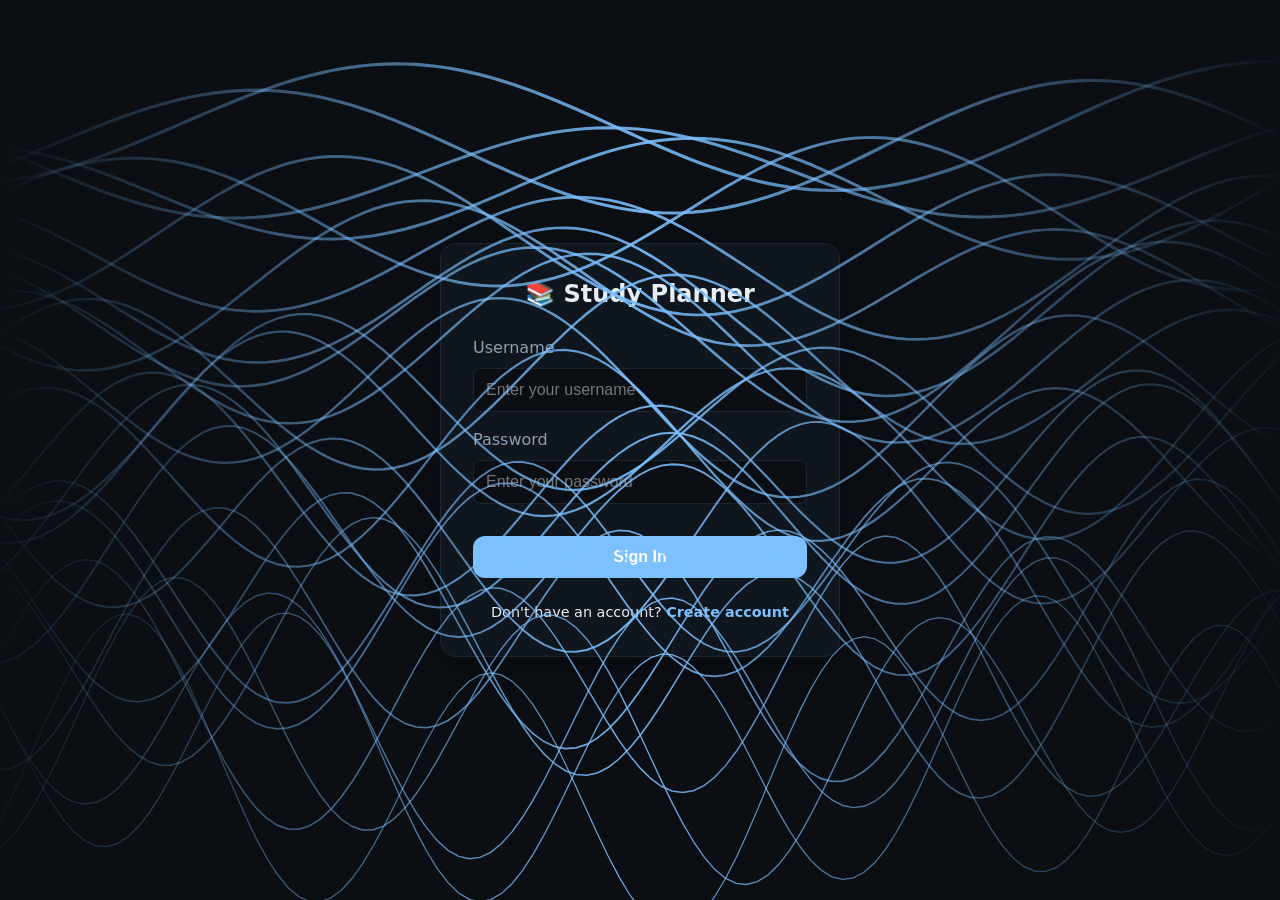
<file: login.html>
<!doctype html>
<html lang="en">

<head>
  <meta charset="utf-8" />
  <meta name="viewport" content="width=device-width, initial-scale=1" />
  <title>Study Planner · Login</title>
  <link rel="stylesheet" href="assets/style.css" />
  <style>
    body {
      display: flex;
      flex-direction: column;
      min-height: 100vh;
      background: var(--bg);
      color: var(--text);
    }

    .login-container {
      flex: 1;
      display: flex;
      align-items: center;
      justify-content: center;
      padding: 20px;
    }

    .login-card {
      width: 100%;
      max-width: 400px;
      background: var(--card);
      padding: 2rem;
      border-radius: 16px;
      box-shadow: var(--shadow);
      border: 1px solid var(--border);
    }

    .brand-title {
      text-align: center;
      font-size: 1.5rem;
      font-weight: 700;
      margin-bottom: 1.5rem;
      color: var(--text);
    }

    .form-group {
      margin-bottom: 1rem;
    }

    .form-group label {
      display: block;
      margin-bottom: 0.5rem;
      font-weight: 500;
      color: var(--muted);
    }

    .form-group input {
      width: 100%;
      padding: 0.75rem;
      border-radius: 8px;
      border: 1px solid var(--border);
      background: var(--bg);
      color: var(--text);
      font-size: 1rem;
    }

    .form-group input:focus {
      outline: none;
      border-color: var(--accent);
      box-shadow: 0 0 0 3px rgba(37, 99, 235, 0.1);
    }

    .btn-block {
      width: 100%;
      padding: 0.75rem;
      font-size: 1rem;
      margin-top: 1rem;
    }

    .auth-footer {
      text-align: center;
      margin-top: 1.5rem;
      color: var(--text);
      font-size: 0.9rem;
    }

    .auth-footer a {
      color: var(--accent);
      text-decoration: none;
      font-weight: 600;
    }

    .auth-footer a:hover {
      text-decoration: underline;
    }
  </style>
</head>

<body>
  <div class="threads-container"></div>

  <div class="login-container">
    <div class="login-card">
      <div class="brand-title">📚 Study Planner</div>
      <form id="loginForm">
        <div class="form-group">
          <label for="username">Username</label>
          <input type="text" id="username" required placeholder="Enter your username" />
        </div>
        <div class="form-group">
          <label for="password">Password</label>
          <input type="password" id="password" required placeholder="Enter your password" />
        </div>
        <button type="submit" class="primary btn-block">Sign In</button>

        <div class="auth-footer">
          Don't have an account? <a href="register.html">Create account</a>
        </div>
      </form>
    </div>
  </div>

  <script src="assets/threads.js"></script>
  <script src="assets/demo-backend.js"></script>
  <script src="assets/app.js"></script>

  <script>
    // Just init theme, don't load data (which requires auth)
    SP.ui.initThemeToggle();

    document.getElementById('loginForm').onsubmit = async (e) => {
      e.preventDefault();
      const username = document.getElementById('username').value;
      const password = document.getElementById('password').value;
      const btn = e.target.querySelector('button');

      btn.disabled = true;
      btn.textContent = 'Signing in...';

      try {
        const res = await fetch('backend/auth.php?action=login', {
          method: 'POST',
          headers: { 'Content-Type': 'application/json' },
          body: JSON.stringify({ username, password })
        });
        const data = await res.json();
        if (res.ok) {
          window.location.href = 'index.html';
        } else {
          alert(data.error || 'Login failed');
          btn.disabled = false;
          btn.textContent = 'Sign In';
        }
      } catch (err) {
        console.error(err);
        alert('Network error');
        btn.disabled = false;
        btn.textContent = 'Sign In';
      }
    };
  </script>
</body>

</html>
</file>
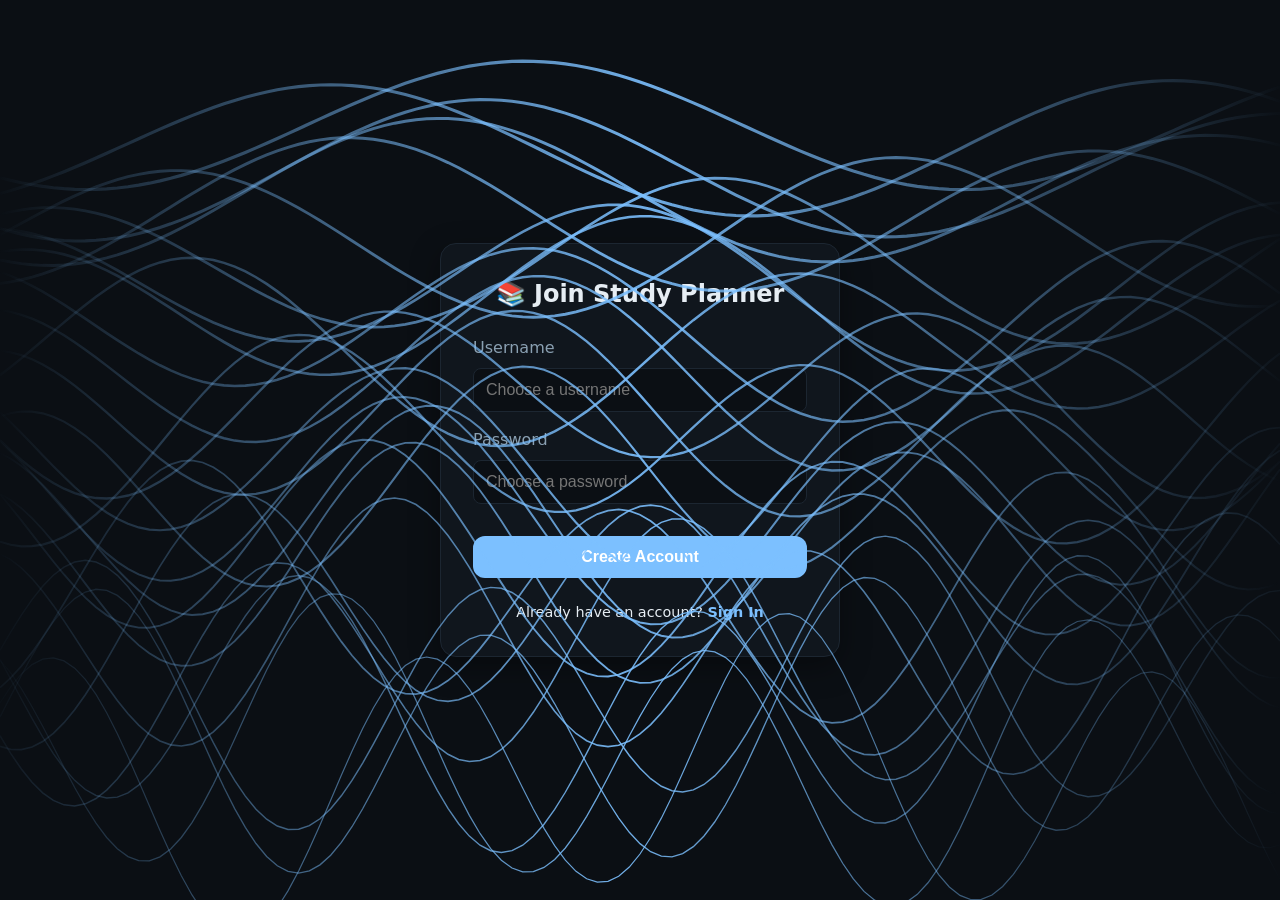
<file: register.html>
<!doctype html>
<html lang="en">

<head>
    <meta charset="utf-8" />
    <meta name="viewport" content="width=device-width, initial-scale=1" />
    <title>Study Planner · Register</title>
    <link rel="stylesheet" href="assets/style.css" />
    <style>
        body {
            display: flex;
            flex-direction: column;
            min-height: 100vh;
            background: var(--bg);
            color: var(--text);
        }

        .login-container {
            flex: 1;
            display: flex;
            align-items: center;
            justify-content: center;
            padding: 20px;
        }

        .login-card {
            width: 100%;
            max-width: 400px;
            background: var(--card);
            padding: 2rem;
            border-radius: 16px;
            box-shadow: var(--shadow);
            border: 1px solid var(--border);
        }

        .brand-title {
            text-align: center;
            font-size: 1.5rem;
            font-weight: 700;
            margin-bottom: 1.5rem;
            color: var(--text);
        }

        .form-group {
            margin-bottom: 1rem;
        }

        .form-group label {
            display: block;
            margin-bottom: 0.5rem;
            font-weight: 500;
            color: var(--muted);
        }

        .form-group input {
            width: 100%;
            padding: 0.75rem;
            border-radius: 8px;
            border: 1px solid var(--border);
            background: var(--bg);
            color: var(--text);
            font-size: 1rem;
        }

        .form-group input:focus {
            outline: none;
            border-color: var(--accent);
            box-shadow: 0 0 0 3px rgba(37, 99, 235, 0.1);
        }

        .btn-block {
            width: 100%;
            padding: 0.75rem;
            font-size: 1rem;
            margin-top: 1rem;
        }

        .auth-footer {
            text-align: center;
            margin-top: 1.5rem;
            color: var(--text);
            font-size: 0.9rem;
        }

        .auth-footer a {
            color: var(--accent);
            text-decoration: none;
            font-weight: 600;
        }

        .auth-footer a:hover {
            text-decoration: underline;
        }
    </style>
</head>

<body>
    <div class="threads-container"></div>

    <div class="login-container">
        <div class="login-card">
            <div class="brand-title">📚 Join Study Planner</div>
            <form id="registerForm">
                <div class="form-group">
                    <label for="username">Username</label>
                    <input type="text" id="username" required placeholder="Choose a username" />
                </div>
                <div class="form-group">
                    <label for="password">Password</label>
                    <input type="password" id="password" required placeholder="Choose a password" />
                </div>
                <button type="submit" class="primary btn-block">Create Account</button>

                <div class="auth-footer">
                    Already have an account? <a href="login.html">Sign In</a>
                </div>
            </form>
        </div>
    </div>

    <script src="assets/threads.js"></script>
    <script src="assets/demo-backend.js"></script>
    <script src="assets/app.js"></script>

    <script>
        SP.ui.initThemeToggle();

        document.getElementById('registerForm').onsubmit = async (e) => {
            e.preventDefault();
            const username = document.getElementById('username').value;
            const password = document.getElementById('password').value;
            const btn = e.target.querySelector('button');

            btn.disabled = true;
            btn.textContent = 'Creating account...';

            try {
                const res = await fetch('backend/auth.php?action=register', {
                    method: 'POST',
                    headers: { 'Content-Type': 'application/json' },
                    body: JSON.stringify({ username, password })
                });
                const data = await res.json();
                if (res.ok) {
                    alert('Registration successful! Please login.');
                    window.location.href = 'login.html';
                } else {
                    alert(data.error || 'Registration failed');
                    btn.disabled = false;
                    btn.textContent = 'Create Account';
                }
            } catch (err) {
                console.error(err);
                alert('Network error');
                btn.disabled = false;
                btn.textContent = 'Create Account';
            }
        };
    </script>
</body>

</html>
</file>
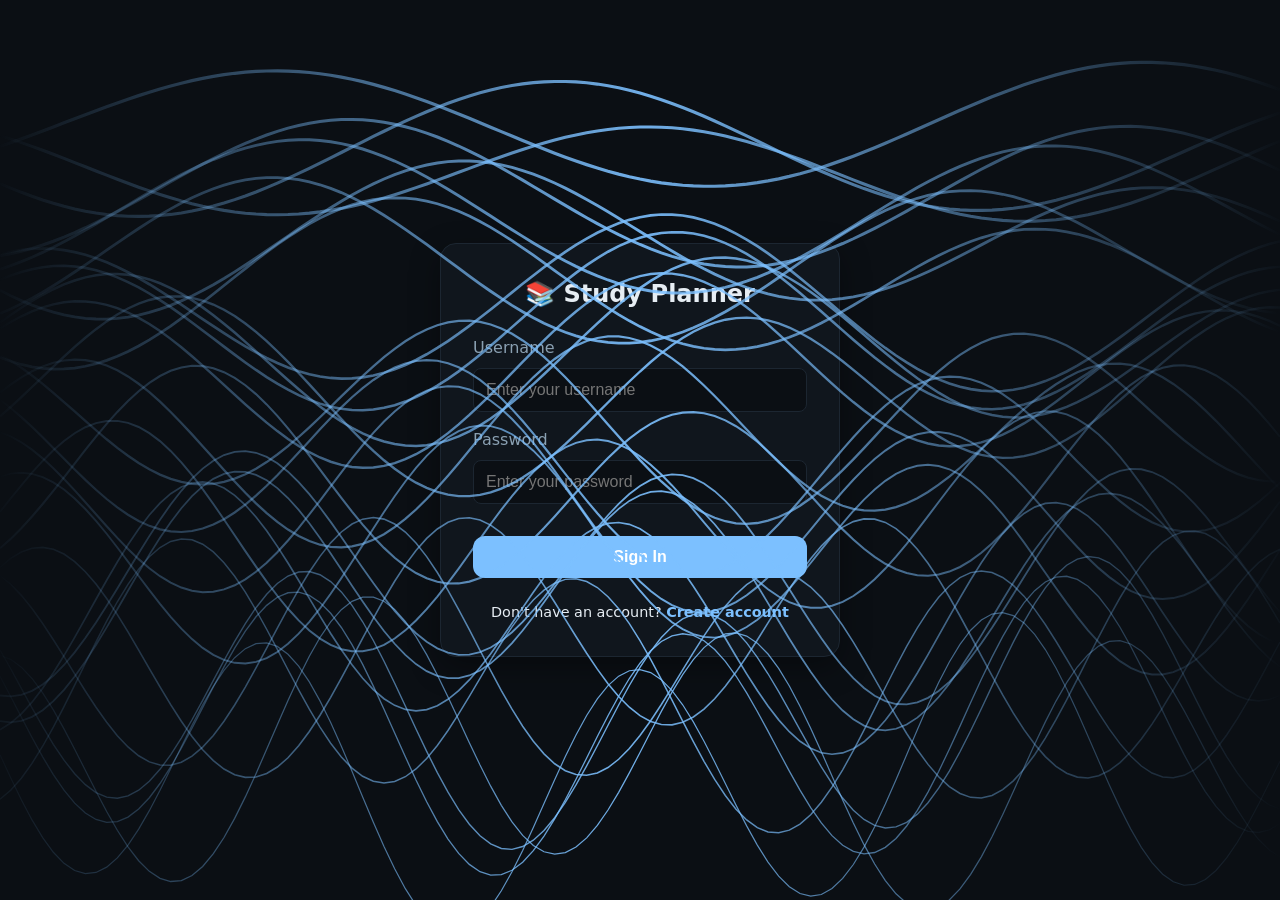
<file: lastLast-SmartStudy/login.html>
<!doctype html>
<html lang="en">

<head>
  <meta charset="utf-8" />
  <meta name="viewport" content="width=device-width, initial-scale=1" />
  <title>Study Planner · Login</title>
  <link rel="stylesheet" href="assets/style.css" />
  <style>
    body {
      display: flex;
      flex-direction: column;
      min-height: 100vh;
      background: var(--bg);
      color: var(--text);
    }

    .login-container {
      flex: 1;
      display: flex;
      align-items: center;
      justify-content: center;
      padding: 20px;
    }

    .login-card {
      width: 100%;
      max-width: 400px;
      background: var(--card);
      padding: 2rem;
      border-radius: 16px;
      box-shadow: var(--shadow);
      border: 1px solid var(--border);
    }

    .brand-title {
      text-align: center;
      font-size: 1.5rem;
      font-weight: 700;
      margin-bottom: 1.5rem;
      color: var(--text);
    }

    .form-group {
      margin-bottom: 1rem;
    }

    .form-group label {
      display: block;
      margin-bottom: 0.5rem;
      font-weight: 500;
      color: var(--muted);
    }

    .form-group input {
      width: 100%;
      padding: 0.75rem;
      border-radius: 8px;
      border: 1px solid var(--border);
      background: var(--bg);
      color: var(--text);
      font-size: 1rem;
    }

    .form-group input:focus {
      outline: none;
      border-color: var(--accent);
      box-shadow: 0 0 0 3px rgba(37, 99, 235, 0.1);
    }

    .btn-block {
      width: 100%;
      padding: 0.75rem;
      font-size: 1rem;
      margin-top: 1rem;
    }

    .auth-footer {
      text-align: center;
      margin-top: 1.5rem;
      color: var(--text);
      font-size: 0.9rem;
    }

    .auth-footer a {
      color: var(--accent);
      text-decoration: none;
      font-weight: 600;
    }

    .auth-footer a:hover {
      text-decoration: underline;
    }
  </style>
</head>

<body>
  <div class="threads-container"></div>

  <div class="login-container">
    <div class="login-card">
      <div class="brand-title">📚 Study Planner</div>
      <form id="loginForm">
        <div class="form-group">
          <label for="username">Username</label>
          <input type="text" id="username" required placeholder="Enter your username" />
        </div>
        <div class="form-group">
          <label for="password">Password</label>
          <input type="password" id="password" required placeholder="Enter your password" />
        </div>
        <button type="submit" class="primary btn-block">Sign In</button>

        <div class="auth-footer">
          Don't have an account? <a href="register.html">Create account</a>
        </div>
      </form>
    </div>
  </div>

  <script src="assets/threads.js"></script>
  <script src="assets/app.js"></script>

  <script>
    // Just init theme, don't load data (which requires auth)
    SP.ui.initThemeToggle();

    document.getElementById('loginForm').onsubmit = async (e) => {
      e.preventDefault();
      const username = document.getElementById('username').value;
      const password = document.getElementById('password').value;
      const btn = e.target.querySelector('button');

      btn.disabled = true;
      btn.textContent = 'Signing in...';

      try {
        const res = await fetch('backend/auth.php?action=login', {
          method: 'POST',
          headers: { 'Content-Type': 'application/json' },
          body: JSON.stringify({ username, password })
        });
        const data = await res.json();
        if (res.ok) {
          window.location.href = 'index.html';
        } else {
          alert(data.error || 'Login failed');
          btn.disabled = false;
          btn.textContent = 'Sign In';
        }
      } catch (err) {
        console.error(err);
        alert('Network error');
        btn.disabled = false;
        btn.textContent = 'Sign In';
      }
    };
  </script>
</body>

</html>
</file>
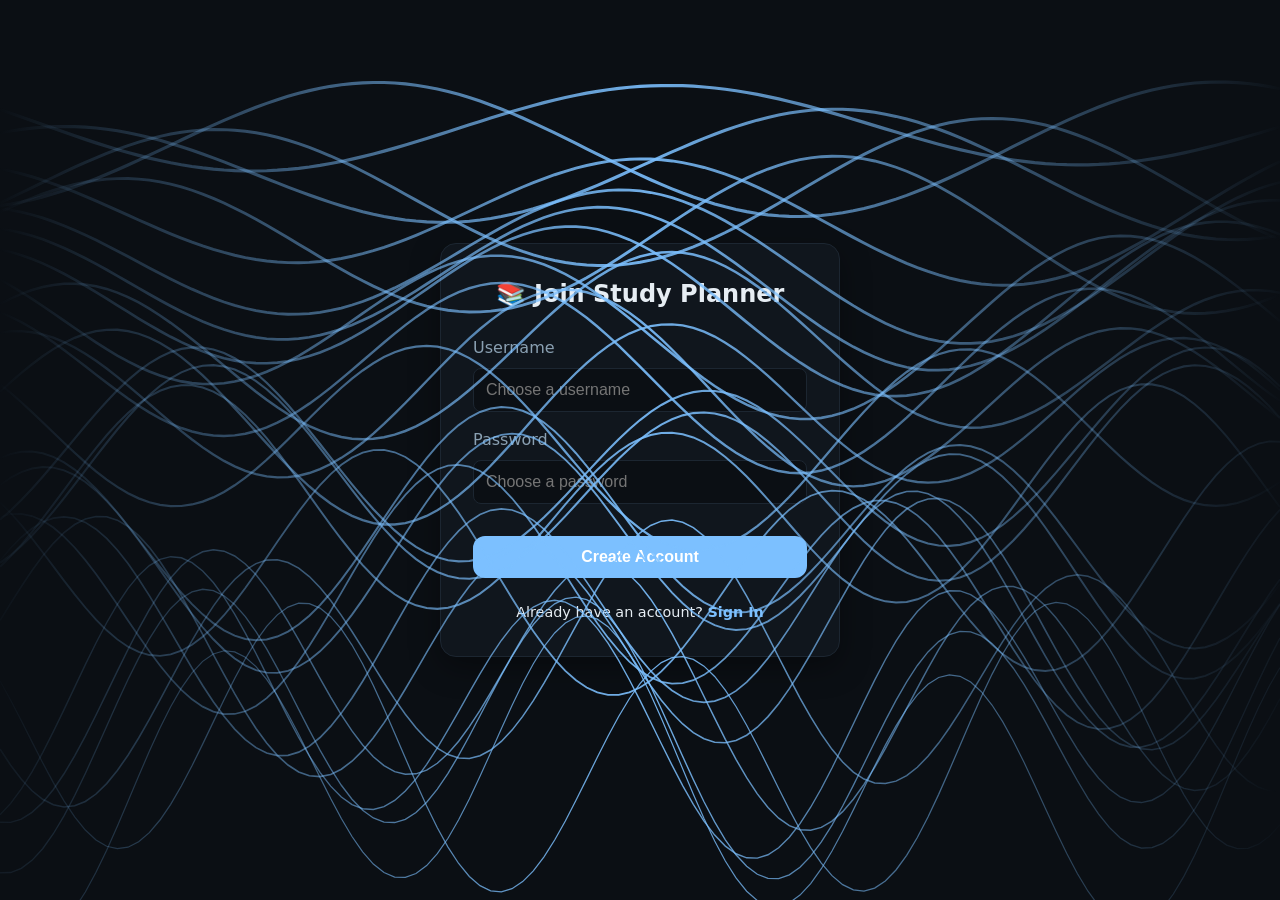
<file: lastLast-SmartStudy/register.html>
<!doctype html>
<html lang="en">

<head>
    <meta charset="utf-8" />
    <meta name="viewport" content="width=device-width, initial-scale=1" />
    <title>Study Planner · Register</title>
    <link rel="stylesheet" href="assets/style.css" />
    <style>
        body {
            display: flex;
            flex-direction: column;
            min-height: 100vh;
            background: var(--bg);
            color: var(--text);
        }

        .login-container {
            flex: 1;
            display: flex;
            align-items: center;
            justify-content: center;
            padding: 20px;
        }

        .login-card {
            width: 100%;
            max-width: 400px;
            background: var(--card);
            padding: 2rem;
            border-radius: 16px;
            box-shadow: var(--shadow);
            border: 1px solid var(--border);
        }

        .brand-title {
            text-align: center;
            font-size: 1.5rem;
            font-weight: 700;
            margin-bottom: 1.5rem;
            color: var(--text);
        }

        .form-group {
            margin-bottom: 1rem;
        }

        .form-group label {
            display: block;
            margin-bottom: 0.5rem;
            font-weight: 500;
            color: var(--muted);
        }

        .form-group input {
            width: 100%;
            padding: 0.75rem;
            border-radius: 8px;
            border: 1px solid var(--border);
            background: var(--bg);
            color: var(--text);
            font-size: 1rem;
        }

        .form-group input:focus {
            outline: none;
            border-color: var(--accent);
            box-shadow: 0 0 0 3px rgba(37, 99, 235, 0.1);
        }

        .btn-block {
            width: 100%;
            padding: 0.75rem;
            font-size: 1rem;
            margin-top: 1rem;
        }

        .auth-footer {
            text-align: center;
            margin-top: 1.5rem;
            color: var(--text);
            font-size: 0.9rem;
        }

        .auth-footer a {
            color: var(--accent);
            text-decoration: none;
            font-weight: 600;
        }

        .auth-footer a:hover {
            text-decoration: underline;
        }
    </style>
</head>

<body>
    <div class="threads-container"></div>

    <div class="login-container">
        <div class="login-card">
            <div class="brand-title">📚 Join Study Planner</div>
            <form id="registerForm">
                <div class="form-group">
                    <label for="username">Username</label>
                    <input type="text" id="username" required placeholder="Choose a username" />
                </div>
                <div class="form-group">
                    <label for="password">Password</label>
                    <input type="password" id="password" required placeholder="Choose a password" />
                </div>
                <button type="submit" class="primary btn-block">Create Account</button>

                <div class="auth-footer">
                    Already have an account? <a href="login.html">Sign In</a>
                </div>
            </form>
        </div>
    </div>

    <script src="assets/threads.js"></script>
    <script src="assets/app.js"></script>

    <script>
        SP.ui.initThemeToggle();

        document.getElementById('registerForm').onsubmit = async (e) => {
            e.preventDefault();
            const username = document.getElementById('username').value;
            const password = document.getElementById('password').value;
            const btn = e.target.querySelector('button');

            btn.disabled = true;
            btn.textContent = 'Creating account...';

            try {
                const res = await fetch('backend/auth.php?action=register', {
                    method: 'POST',
                    headers: { 'Content-Type': 'application/json' },
                    body: JSON.stringify({ username, password })
                });
                const data = await res.json();
                if (res.ok) {
                    alert('Registration successful! Please login.');
                    window.location.href = 'login.html';
                } else {
                    alert(data.error || 'Registration failed');
                    btn.disabled = false;
                    btn.textContent = 'Create Account';
                }
            } catch (err) {
                console.error(err);
                alert('Network error');
                btn.disabled = false;
                btn.textContent = 'Create Account';
            }
        };
    </script>
</body>

</html>
</file>
<file: assets/style.css>
:root{
    --bg: #0b0f14; --card:#10161d; --text:#e6edf3; --muted:#8aa0b2; --accent:#7cc0ff;
    --border: #1c2631; --pill:#0e1a24; --shadow: 0 10px 30px rgba(0,0,0,.35);
    }
    :root.light{
    --bg:#f6f7fb; --card:#ffffff; --text:#0d1720; --muted:#3f596d; --accent:#0066ff;
    --border:#dde5ee; --pill:#eef5ff; --shadow: 0 10px 25px rgba(0,0,0,.08);
    }
    *{box-sizing:border-box} html,body{margin:0;height:100%}
    body{font:16px/1.5 system-ui,Segoe UI,Arial; background:var(--bg); color:var(--text)}
    .threads-container{position:fixed;inset:0;z-index:0;pointer-events:none}
    .topbar{display:flex;align-items:center;gap:20px;padding:10px 28px;border-bottom:1px solid var(--border);position:sticky;top:0;background:var(--card);z-index:10}
    .brand{font-weight:700;text-decoration:none;color:var(--text);display:flex;align-items:center;gap:8px;font-size:15px}
    .nav{flex:1;display:flex;justify-content:center;align-items:center;gap:20px}
    .nav a{padding:8px 12px;border-radius:999px;text-decoration:none;color:var(--text);opacity:.8;font-size:14px}
    .nav a.active,.nav a:hover{background:var(--pill);opacity:1}
    .iconbtn{background:transparent;border:1px solid var(--border);border-radius:999px;padding:6px 14px;cursor:pointer;color:var(--text);font-size:13px;display:inline-flex;align-items:center;gap:6px}
    .logout-btn{margin-left:8px;font-weight:600}
    .container{max-width:1080px;margin:24px auto;padding:0 16px;position:relative;z-index:1}
    .grid{display:grid;grid-template-columns:repeat(3,1fr);gap:16px}
    .span-2{grid-column:span 2}
    .card{background:var(--card);border:1px solid var(--border);border-radius:18px;padding:16px;box-shadow:var(--shadow)}
    .row{display:flex;gap:10px;align-items:center}
    .wrap{flex-wrap:wrap}
    input,select,textarea{background:transparent;border:1px solid var(--border);border-radius:12px;color:var(--text);padding:10px 12px;outline:none;min-width:120px}
    textarea{width:100%}
    .primary{background:var(--accent);border:0;color:white;border-radius:12px;padding:10px 14px;font-weight:600;cursor:pointer}
    .ghost{background:transparent;border:1px solid var(--border);color:var(--text);border-radius:12px;padding:8px 12px;cursor:pointer}
    .pill{display:inline-block;background:var(--pill);padding:10px 14px;border-radius:999px;text-decoration:none;color:var(--text)}
    .list{display:flex;flex-direction:column;gap:10px}
    .listitem{display:flex;align-items:center;justify-content:space-between;border:1px dashed var(--border);padding:10px 12px;border-radius:12px}
    .listitem small{opacity:.7}
    .muted{opacity:.6}
    .footer{opacity:.7;text-align:center;padding:20px}
    /* Hero section on dashboard */
    .hero{position:relative;margin:18px auto 8px;max-width:1080px;padding:22px 20px;border-radius:20px;overflow:hidden;background:radial-gradient(circle at top left,rgba(124,192,255,.28),transparent 55%),radial-gradient(circle at bottom right,rgba(124,192,255,.12),transparent 60%),var(--card);border:1px solid var(--border)}
    .hero-overlay{position:absolute;inset:0;pointer-events:none;background:linear-gradient(120deg,rgba(0,0,0,.35),rgba(0,0,0,0))}
    .hero-content{position:relative;max-width:620px;z-index:1}
    .hero-tag{display:inline-flex;align-items:center;gap:6px;padding:4px 10px;border-radius:999px;font-size:12px;background:rgba(0,0,0,.3);border:1px solid rgba(255,255,255,.08);margin-bottom:8px;color:var(--muted)}
    .hero h1{margin:0 0 8px;font-size:24px;line-height:1.25;color:var(--text)}
    .hero-sub{margin:0 0 16px;font-size:14px;color:var(--muted);max-width:520px}
    .hero-actions{display:flex;flex-wrap:wrap;gap:10px}
    .btn-hero{display:inline-flex;align-items:center;justify-content:center;padding:9px 16px;border-radius:999px;font-size:14px;text-decoration:none}
    .btn-hero.primary{background:var(--accent);color:#fff;border:0}
    .btn-hero.ghost{background:transparent;color:var(--text);border:1px solid var(--border)}
    @media (max-width:768px){.hero{margin:16px;padding:18px 14px}.hero h1{font-size:20px}.hero-actions{flex-direction:column;align-items:flex-start}}
    .week{display:grid;grid-template-columns:repeat(7,1fr);gap:10px}
    .week .day{border:1px dashed var(--border);border-radius:12px;padding:8px 8px}
    .week .slot{background:var(--pill);border-radius:10px;padding:6px 8px;margin:6px 0}
    .quick{display:flex;gap:8px;flex-wrap:wrap}
    .score{font-weight:800}
    .color-picker{display:flex;align-items:center;gap:6px;padding:6px 8px;border-radius:999px;background:var(--pill);border:1px solid var(--border)}
    .color-dot{width:18px;height:18px;border-radius:999px;border:2px solid transparent;background:transparent;box-shadow:0 0 0 1px rgba(0,0,0,.5);cursor:pointer;position:relative;padding:0}
    .color-dot::before{content:"";position:absolute;inset:3px;border-radius:inherit;background:var(--dot-color,#7cc0ff)}
    .color-dot.is-selected{box-shadow:0 0 0 2px var(--accent)}
    .color-dot:focus-visible{outline:2px solid var(--accent);outline-offset:2px}
    @media (max-width:900px){.grid{grid-template-columns:1fr}.span-2{grid-column:auto}}
/* Tags for legend */
.tag {
    display:inline-block;
    padding:4px 10px;
    border-radius:999px;
    font-size:12px;
    border:1px solid var(--border);
    margin-right:6px;
  }
  .tag-class { }
  .tag-study { }
  
  /* Slots types */
  .slot-class {
    background: var(--pill);
  }
  .slot-study {
    background: rgba(92, 214, 157, 0.15);
    border: 1px solid rgba(92, 214, 157, 0.8);
  }
  
  .slot-header {
    display:flex;
    justify-content:space-between;
    align-items:center;
    margin-bottom:4px;
  }
  
  .slot-badge {
    font-size:12px;
    opacity:.85;
  }
  .summary-box {
    border: 1px solid var(--border);
    border-radius: 12px;
    padding: 10px 12px;
    max-height: 220px;
    overflow-y: auto;
    margin-bottom: 8px;
    background: rgba(0,0,0,0.02);
  }
  .chapter-filter {
    margin-top: 12px;
    border-top: 1px solid var(--border);
    padding-top: 8px;
  }
  .chapter-options {
    display: flex;
    flex-direction: column;
    gap: 4px;
    max-height: 180px;
    overflow-y: auto;
  }
  .chapter-option {
    display: flex;
    align-items: center;
    gap: 6px;
    font-size: 14px;
  }
  .chapter-option input {
    transform: scale(1.05);
  }
/* Quiz feedback */
.quiz-card {
  border-width: 1px;
  transition: background 0.15s ease, border-color 0.15s ease;
}
.q-correct {
  border-color: rgba(46, 204, 113, 0.8);
  background: rgba(46, 204, 113, 0.12);
}
.q-incorrect {
  border-color: rgba(231, 76, 60, 0.9);
  background: rgba(231, 76, 60, 0.12);
}
.feedback {
  margin-top: 6px;
  font-size: 0.9rem;
  opacity: 0.9;
}

/* Chapter filter in quiz */
.chapter-filter {
  margin-top: 12px;
  border-top: 1px solid var(--border);
  padding-top: 8px;
}
.chapter-options {
  display: flex;
  flex-direction: column;
  gap: 4px;
  max-height: 180px;
  overflow-y: auto;
}
.chapter-option {
  display: flex;
  align-items: center;
  gap: 6px;
  font-size: 14px;
}
.chapter-option input {
  transform: scale(1.05);
}

/* Exam mode controls */
.exam-controls {
  margin-top: 10px;
  display: flex;
  align-items: center;
  gap: 8px;
  font-size: 14px;
  flex-wrap: wrap;
}
.exam-timer {
  font-weight: 700;
  letter-spacing: 1px;
}
.small {
  font-size: 12px;
}
.focus-wrapper {
  display: flex;
  flex-direction: column;
  gap: 8px;
}
.focus-time {
  font-size: 32px;
  font-weight: 700;
  letter-spacing: 2px;
  margin-bottom: 4px;
}

/* ===== Hero Section (الواجهة الرئيسية) ===== */

.hero {
  position: relative;
  height: 70vh;                /* ارتفاع السلايدر */
  min-height: 380px;
  width: 100%;
  display: flex;
  align-items: center;
  justify-content: center;
  overflow: hidden;
  color: #fff;
  /* صورة الخلفية – غير المسار حسب مشروعك */
  background-image: url("assets/img/study-hero.jpg");
  background-size: cover;
  background-position: center;
}

.hero-overlay {
  position: absolute;
  inset: 0;
  background: linear-gradient(
    to bottom,
    rgba(0, 90, 180, 0.7),
    rgba(0, 30, 80, 0.85)
  );
}

.hero-content {
  position: relative;
  max-width: 800px;
  padding: 24px;
  text-align: center;
  z-index: 1;
}

.hero-tag {
  font-size: 0.9rem;
  letter-spacing: 0.08em;
  text-transform: uppercase;
  opacity: 0.85;
  margin-bottom: 8px;
}

.hero h1 {
  font-size: clamp(1.9rem, 3vw + 0.8rem, 2.8rem);
  margin: 0 0 12px;
  line-height: 1.3;
}

.hero-sub {
  font-size: 0.95rem;
  max-width: 620px;
  margin: 0 auto 18px;
  opacity: 0.9;
}

.hero-actions {
  display: flex;
  flex-wrap: wrap;
  justify-content: center;
  gap: 12px;
  margin-top: 4px;
}

.btn-hero {
  display: inline-flex;
  align-items: center;
  justify-content: center;
  padding: 10px 20px;
  border-radius: 999px;
  font-size: 0.95rem;
  font-weight: 600;
  text-decoration: none;
  border: 2px solid transparent;
  transition: transform 0.15s ease, box-shadow 0.15s ease, background-color 0.15s ease, color 0.15s ease, border-color 0.15s ease;
}

.btn-hero.primary {
  background: #ffcc00;
  color: #1b2352;
  box-shadow: 0 10px 25px rgba(0, 0, 0, 0.25);
}

.btn-hero.ghost {
  background: transparent;
  color: #fff;
  border-color: rgba(255, 255, 255, 0.8);
}

.btn-hero:hover {
  transform: translateY(-2px);
  box-shadow: 0 14px 30px rgba(0, 0, 0, 0.3);
}

@media (max-width: 768px) {
  .hero {
    height: 60vh;
  }

  main.container {
    margin-top: 16px;
  }
}
</file>
<file: lastLast-SmartStudy/assets/style.css>
:root{
    --bg: #0b0f14; --card:#10161d; --text:#e6edf3; --muted:#8aa0b2; --accent:#7cc0ff;
    --border: #1c2631; --pill:#0e1a24; --shadow: 0 10px 30px rgba(0,0,0,.35);
    }
    :root.light{
    --bg:#f6f7fb; --card:#ffffff; --text:#0d1720; --muted:#3f596d; --accent:#0066ff;
    --border:#dde5ee; --pill:#eef5ff; --shadow: 0 10px 25px rgba(0,0,0,.08);
    }
    *{box-sizing:border-box} html,body{margin:0;height:100%}
    body{font:16px/1.5 system-ui,Segoe UI,Arial; background:var(--bg); color:var(--text)}
    .threads-container{position:fixed;inset:0;z-index:0;pointer-events:none}
    .topbar{display:flex;align-items:center;gap:20px;padding:10px 28px;border-bottom:1px solid var(--border);position:sticky;top:0;background:var(--card);z-index:10}
    .brand{font-weight:700;text-decoration:none;color:var(--text);display:flex;align-items:center;gap:8px;font-size:15px}
    .nav{flex:1;display:flex;justify-content:center;align-items:center;gap:20px}
    .nav a{padding:8px 12px;border-radius:999px;text-decoration:none;color:var(--text);opacity:.8;font-size:14px}
    .nav a.active,.nav a:hover{background:var(--pill);opacity:1}
    .iconbtn{background:transparent;border:1px solid var(--border);border-radius:999px;padding:6px 14px;cursor:pointer;color:var(--text);font-size:13px;display:inline-flex;align-items:center;gap:6px}
    .logout-btn{margin-left:8px;font-weight:600}
    .container{max-width:1080px;margin:24px auto;padding:0 16px;position:relative;z-index:1}
    .grid{display:grid;grid-template-columns:repeat(3,1fr);gap:16px}
    .span-2{grid-column:span 2}
    .card{background:var(--card);border:1px solid var(--border);border-radius:18px;padding:16px;box-shadow:var(--shadow)}
    .row{display:flex;gap:10px;align-items:center}
    .wrap{flex-wrap:wrap}
    input,select,textarea{background:transparent;border:1px solid var(--border);border-radius:12px;color:var(--text);padding:10px 12px;outline:none;min-width:120px}
    textarea{width:100%}
    .primary{background:var(--accent);border:0;color:white;border-radius:12px;padding:10px 14px;font-weight:600;cursor:pointer}
    .ghost{background:transparent;border:1px solid var(--border);color:var(--text);border-radius:12px;padding:8px 12px;cursor:pointer}
    .pill{display:inline-block;background:var(--pill);padding:10px 14px;border-radius:999px;text-decoration:none;color:var(--text)}
    .list{display:flex;flex-direction:column;gap:10px}
    .listitem{display:flex;align-items:center;justify-content:space-between;border:1px dashed var(--border);padding:10px 12px;border-radius:12px}
    .listitem small{opacity:.7}
    .muted{opacity:.6}
    .footer{opacity:.7;text-align:center;padding:20px}
    /* Hero section on dashboard */
    .hero{position:relative;margin:18px auto 8px;max-width:1080px;padding:22px 20px;border-radius:20px;overflow:hidden;background:radial-gradient(circle at top left,rgba(124,192,255,.28),transparent 55%),radial-gradient(circle at bottom right,rgba(124,192,255,.12),transparent 60%),var(--card);border:1px solid var(--border)}
    .hero-overlay{position:absolute;inset:0;pointer-events:none;background:linear-gradient(120deg,rgba(0,0,0,.35),rgba(0,0,0,0))}
    .hero-content{position:relative;max-width:620px;z-index:1}
    .hero-tag{display:inline-flex;align-items:center;gap:6px;padding:4px 10px;border-radius:999px;font-size:12px;background:rgba(0,0,0,.3);border:1px solid rgba(255,255,255,.08);margin-bottom:8px;color:var(--muted)}
    .hero h1{margin:0 0 8px;font-size:24px;line-height:1.25;color:var(--text)}
    .hero-sub{margin:0 0 16px;font-size:14px;color:var(--muted);max-width:520px}
    .hero-actions{display:flex;flex-wrap:wrap;gap:10px}
    .btn-hero{display:inline-flex;align-items:center;justify-content:center;padding:9px 16px;border-radius:999px;font-size:14px;text-decoration:none}
    .btn-hero.primary{background:var(--accent);color:#fff;border:0}
    .btn-hero.ghost{background:transparent;color:var(--text);border:1px solid var(--border)}
    @media (max-width:768px){.hero{margin:16px;padding:18px 14px}.hero h1{font-size:20px}.hero-actions{flex-direction:column;align-items:flex-start}}
    .week{display:grid;grid-template-columns:repeat(7,1fr);gap:10px}
    .week .day{border:1px dashed var(--border);border-radius:12px;padding:8px 8px}
    .week .slot{background:var(--pill);border-radius:10px;padding:6px 8px;margin:6px 0}
    .quick{display:flex;gap:8px;flex-wrap:wrap}
    .score{font-weight:800}
    .color-picker{display:flex;align-items:center;gap:6px;padding:6px 8px;border-radius:999px;background:var(--pill);border:1px solid var(--border)}
    .color-dot{width:18px;height:18px;border-radius:999px;border:2px solid transparent;background:transparent;box-shadow:0 0 0 1px rgba(0,0,0,.5);cursor:pointer;position:relative;padding:0}
    .color-dot::before{content:"";position:absolute;inset:3px;border-radius:inherit;background:var(--dot-color,#7cc0ff)}
    .color-dot.is-selected{box-shadow:0 0 0 2px var(--accent)}
    .color-dot:focus-visible{outline:2px solid var(--accent);outline-offset:2px}
    @media (max-width:900px){.grid{grid-template-columns:1fr}.span-2{grid-column:auto}}
/* Tags for legend */
.tag {
    display:inline-block;
    padding:4px 10px;
    border-radius:999px;
    font-size:12px;
    border:1px solid var(--border);
    margin-right:6px;
  }
  .tag-class { }
  .tag-study { }
  
  /* Slots types */
  .slot-class {
    background: var(--pill);
  }
  .slot-study {
    background: rgba(92, 214, 157, 0.15);
    border: 1px solid rgba(92, 214, 157, 0.8);
  }
  
  .slot-header {
    display:flex;
    justify-content:space-between;
    align-items:center;
    margin-bottom:4px;
  }
  
  .slot-badge {
    font-size:12px;
    opacity:.85;
  }
  .summary-box {
    border: 1px solid var(--border);
    border-radius: 12px;
    padding: 10px 12px;
    max-height: 220px;
    overflow-y: auto;
    margin-bottom: 8px;
    background: rgba(0,0,0,0.02);
  }
  .chapter-filter {
    margin-top: 12px;
    border-top: 1px solid var(--border);
    padding-top: 8px;
  }
  .chapter-options {
    display: flex;
    flex-direction: column;
    gap: 4px;
    max-height: 180px;
    overflow-y: auto;
  }
  .chapter-option {
    display: flex;
    align-items: center;
    gap: 6px;
    font-size: 14px;
  }
  .chapter-option input {
    transform: scale(1.05);
  }
/* Quiz feedback */
.quiz-card {
  border-width: 1px;
  transition: background 0.15s ease, border-color 0.15s ease;
}
.q-correct {
  border-color: rgba(46, 204, 113, 0.8);
  background: rgba(46, 204, 113, 0.12);
}
.q-incorrect {
  border-color: rgba(231, 76, 60, 0.9);
  background: rgba(231, 76, 60, 0.12);
}
.feedback {
  margin-top: 6px;
  font-size: 0.9rem;
  opacity: 0.9;
}

/* Chapter filter in quiz */
.chapter-filter {
  margin-top: 12px;
  border-top: 1px solid var(--border);
  padding-top: 8px;
}
.chapter-options {
  display: flex;
  flex-direction: column;
  gap: 4px;
  max-height: 180px;
  overflow-y: auto;
}
.chapter-option {
  display: flex;
  align-items: center;
  gap: 6px;
  font-size: 14px;
}
.chapter-option input {
  transform: scale(1.05);
}

/* Exam mode controls */
.exam-controls {
  margin-top: 10px;
  display: flex;
  align-items: center;
  gap: 8px;
  font-size: 14px;
  flex-wrap: wrap;
}
.exam-timer {
  font-weight: 700;
  letter-spacing: 1px;
}
.small {
  font-size: 12px;
}
.focus-wrapper {
  display: flex;
  flex-direction: column;
  gap: 8px;
}
.focus-time {
  font-size: 32px;
  font-weight: 700;
  letter-spacing: 2px;
  margin-bottom: 4px;
}

/* ===== Hero Section (الواجهة الرئيسية) ===== */

.hero {
  position: relative;
  height: 70vh;                /* ارتفاع السلايدر */
  min-height: 380px;
  width: 100%;
  display: flex;
  align-items: center;
  justify-content: center;
  overflow: hidden;
  color: #fff;
  /* صورة الخلفية – غير المسار حسب مشروعك */
  background-image: url("assets/img/study-hero.jpg");
  background-size: cover;
  background-position: center;
}

.hero-overlay {
  position: absolute;
  inset: 0;
  background: linear-gradient(
    to bottom,
    rgba(0, 90, 180, 0.7),
    rgba(0, 30, 80, 0.85)
  );
}

.hero-content {
  position: relative;
  max-width: 800px;
  padding: 24px;
  text-align: center;
  z-index: 1;
}

.hero-tag {
  font-size: 0.9rem;
  letter-spacing: 0.08em;
  text-transform: uppercase;
  opacity: 0.85;
  margin-bottom: 8px;
}

.hero h1 {
  font-size: clamp(1.9rem, 3vw + 0.8rem, 2.8rem);
  margin: 0 0 12px;
  line-height: 1.3;
}

.hero-sub {
  font-size: 0.95rem;
  max-width: 620px;
  margin: 0 auto 18px;
  opacity: 0.9;
}

.hero-actions {
  display: flex;
  flex-wrap: wrap;
  justify-content: center;
  gap: 12px;
  margin-top: 4px;
}

.btn-hero {
  display: inline-flex;
  align-items: center;
  justify-content: center;
  padding: 10px 20px;
  border-radius: 999px;
  font-size: 0.95rem;
  font-weight: 600;
  text-decoration: none;
  border: 2px solid transparent;
  transition: transform 0.15s ease, box-shadow 0.15s ease, background-color 0.15s ease, color 0.15s ease, border-color 0.15s ease;
}

.btn-hero.primary {
  background: #ffcc00;
  color: #1b2352;
  box-shadow: 0 10px 25px rgba(0, 0, 0, 0.25);
}

.btn-hero.ghost {
  background: transparent;
  color: #fff;
  border-color: rgba(255, 255, 255, 0.8);
}

.btn-hero:hover {
  transform: translateY(-2px);
  box-shadow: 0 14px 30px rgba(0, 0, 0, 0.3);
}

@media (max-width: 768px) {
  .hero {
    height: 60vh;
  }

  main.container {
    margin-top: 16px;
  }
}
</file>
